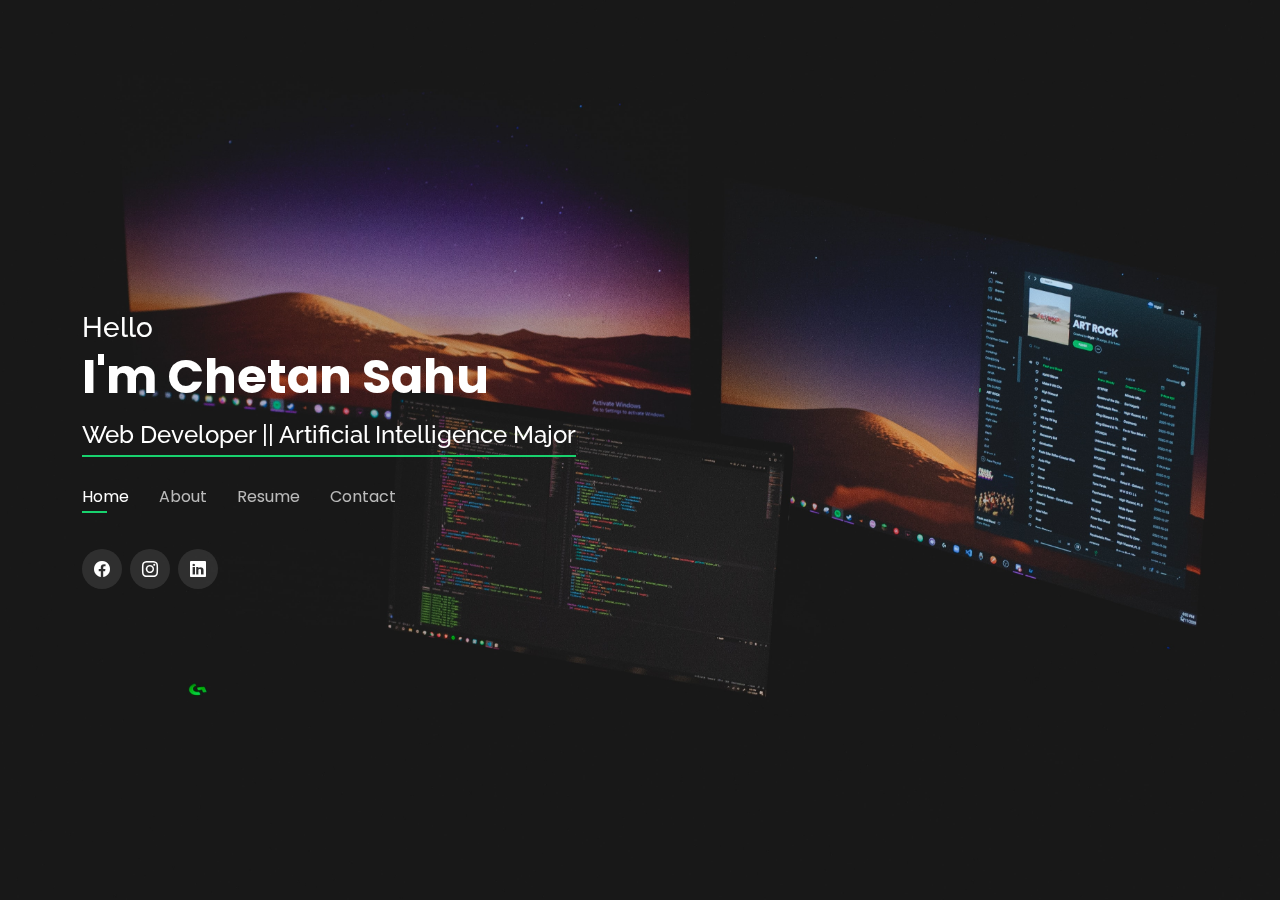
<file: index.html>
<!DOCTYPE html>
<html lang="en">

<head>
  <meta charset="utf-8">
  <meta content="width=device-width, initial-scale=1.0" name="viewport">

  <title>Portfolio...</title>
  <meta content="" name="description">
  <meta content="" name="keywords">

  <!-- Favicons -->
  <link rel="apple-touch-icon" sizes="180x180" href="assets/img/apple-touch-icon.png">
<link rel="icon" type="image/png" sizes="32x32" href="/assets/img/favicon-32x32.png">
<link rel="icon" type="image/png" sizes="16x16" href="/assets/img/favicon-16x16.png">

  

  <!-- Google Fonts -->
  <link href="https://fonts.googleapis.com/css?family=Open+Sans:300,300i,400,400i,600,600i,700,700i|Raleway:300,300i,400,400i,500,500i,600,600i,700,700i|Poppins:300,300i,400,400i,500,500i,600,600i,700,700i" rel="stylesheet">

  <!-- Vendor CSS Files -->
  <link href="assets/vendor/bootstrap/css/bootstrap.min.css" rel="stylesheet">
  <link href="assets/vendor/bootstrap-icons/bootstrap-icons.css" rel="stylesheet">
  <link href="assets/vendor/boxicons/css/boxicons.min.css" rel="stylesheet">
  <link href="assets/vendor/glightbox/css/glightbox.min.css" rel="stylesheet">
  <link href="assets/vendor/remixicon/remixicon.css" rel="stylesheet">
  <link href="assets/vendor/swiper/swiper-bundle.min.css" rel="stylesheet">

  <!-- Template Main CSS File -->
  <link href="assets/css/style.css" rel="stylesheet">

</head>

<body>

  <!-- ======= Header ======= -->
  <header id="header">
    <div class="container">
      <h3>Hello</h3>
      <h1><a href="index.html">I'm Chetan Sahu</a></h1>
      <!-- Uncomment below if you prefer to use an image logo -->
      <!-- <a href="index.html" class="mr-auto"><img src="assets/img/logo.png" alt="" class="img-fluid"></a> -->
      <h2><span>Web Developer  ||  Artificial Intelligence Major</span> </h2>

      <nav id="navbar" class="navbar">
        <ul>
          <li><a class="nav-link active" href="#header">Home</a></li>
          <li><a class="nav-link" href="#about">About</a></li>
          <li><a class="nav-link" href="#resume">Resume</a></li>
          <li><a class="nav-link" href="#contact">Contact</a></li>
        </ul>
        <i class="bi bi-list mobile-nav-toggle"></i>
      </nav><!-- .navbar -->

      <div class="social-links">
        <a href="https://www.facebook.com/profile.php?id=100054718556594" target="_blank" class="facebook"><i class="bi bi-facebook"></i></a>
        <a href="https://www.instagram.com/chetan_sahu1111" target="_blank" class="instagram"><i class="bi bi-instagram"></i></a>
        <a href="https://www.linkedin.com/in/chetan-sahu-5b1b5b205/" target="_blank" class="linkedin"><i class="bi bi-linkedin"></i></a>
      </div>

    </div>
  </header><!-- End Header -->

  <!-- ======= About Section ======= -->
  <section id="about" class="about">

    <!-- ======= About Me ======= -->
    <div class="about-me container">

      <div class="section-title">
        <h2>About</h2>
        <p>Know more about me....</p>
      </div>

      <div class="row">
        <div class="col-lg-4" data-aos="fade-right">
          <img src="assets/img/IMG_20220914_140652_020.webp" class="img-fluid" alt="">
        </div>
        <div class="col-lg-8 pt-4 pt-lg-0 content" data-aos="fade-left">
          <h3>Web Developer &amp; Artificial Intelligence Major</h3>
          <p class="fst-italic">
            Roll up your sleeves and become a master developer.
          </p>
          <p></p>
          <div class="row">
            <div class="col-lg-6">
              <ul>
                <li><i class="bi bi-chevron-right"></i> <strong>Birthday:</strong> <span>17 February 2002</span></li>
                <li><i class="bi bi-chevron-right"></i> <strong>Website:</strong> <span></span></li>
                <li><i class="bi bi-chevron-right"></i> <strong>Phone:</strong> <span>+91 7219441794</span></li>
                <li><i class="bi bi-chevron-right"></i> <strong>City:</strong> <span>Nagpur, Maharashtra, India</span></li>
              </ul>
            </div>
            <div class="col-lg-6">
              <ul>
                <li><i class="bi bi-chevron-right"></i> <strong>Age:</strong> <span>21</span></li>
                <li><i class="bi bi-chevron-right"></i> <strong>Degree:</strong> <span>Pursuing Btech</span></li>
                <li><i class="bi bi-chevron-right"></i> <strong>PhEmailone:</strong> <span>chetansahu7219441794@gmail.com</span></li>
                <li><i class="bi bi-chevron-right"></i> <strong>Freelance:</strong> <span>Available</span></li>
              </ul>
            </div>
         
      </div>

    </div><!-- End About Me -->

    

    <!-- ======= Skills  ======= -->
    <div class="skills container">

      <div class="section-title">
        <h2>Skills</h2>
      </div>

      <div class="row skills-content">

        <div class="col-lg-6">

          <div class="progress">
            <span class="skill">HTML <i class="val">100%</i></span>
            <div class="progress-bar-wrap">
              <div class="progress-bar" role="progressbar" aria-valuenow="100" aria-valuemin="0" aria-valuemax="100"></div>
            </div>
          </div>

          <div class="progress">
            <span class="skill">CSS <i class="val">90%</i></span>
            <div class="progress-bar-wrap">
              <div class="progress-bar" role="progressbar" aria-valuenow="90" aria-valuemin="0" aria-valuemax="100"></div>
            </div>
          </div>

          <div class="progress">
            <span class="skill">JavaScript <i class="val">75%</i></span>
            <div class="progress-bar-wrap">
              <div class="progress-bar" role="progressbar" aria-valuenow="75" aria-valuemin="0" aria-valuemax="100"></div>
            </div>
          </div>
          <div class="progress">
            <span class="skill">Bootstrap<i class="val">80%</i></span>
            <div class="progress-bar-wrap">
              <div class="progress-bar" role="progressbar" aria-valuenow="80" aria-valuemin="0" aria-valuemax="100"></div>
            </div>
          </div>
          <div class="progress">
            <span class="skill">SQl<i class="val">80%</i></span>
            <div class="progress-bar-wrap">
              <div class="progress-bar" role="progressbar" aria-valuenow="80" aria-valuemin="0" aria-valuemax="100"></div>
            </div>
          </div>

        </div>

        <div class="col-lg-6">

          <div class="progress">
            <span class="skill">PHP <i class="val">80%</i></span>
            <div class="progress-bar-wrap">
              <div class="progress-bar" role="progressbar" aria-valuenow="80" aria-valuemin="0" aria-valuemax="100"></div>
            </div>
          </div>

          <div class="progress">
            <span class="skill">WordPress <i class="val">90%</i></span>
            <div class="progress-bar-wrap">
              <div class="progress-bar" role="progressbar" aria-valuenow="90" aria-valuemin="0" aria-valuemax="100"></div>
            </div>
          </div>

          <div class="progress">
            <span class="skill">Python(Flask and DJango) <i class="val">80%</i></span>
            <div class="progress-bar-wrap">
              <div class="progress-bar" role="progressbar" aria-valuenow="80" aria-valuemin="0" aria-valuemax="100"></div>
            </div>
          </div>

          <div class="progress">
            <span class="skill">ReactJS <i class="val">55%</i></span>
            <div class="progress-bar-wrap">
              <div class="progress-bar" role="progressbar" aria-valuenow="55" aria-valuemin="0" aria-valuemax="100"></div>
            </div>
          </div>

          <div class="progress">
            <span class="skill">MongoDB <i class="val">75%</i></span>
            <div class="progress-bar-wrap">
              <div class="progress-bar" role="progressbar" aria-valuenow="75" aria-valuemin="0" aria-valuemax="100"></div>
            </div>
          </div>

        </div>

      </div>

    </div><!-- End Skills -->

    

  </section><!-- End About Section -->

  <!-- ======= Resume Section ======= -->
  <section id="resume" class="resume">
    <div class="container">

      <div class="section-title">
        <h2>Resume</h2>
        <p>Check My Resume</p>
      </div>

      <div class="row">
        <div class="col-lg-6">
          <h3 class="resume-title">Sumary</h3>
          <div class="resume-item pb-0">
            <h4>Chetan Sahu</h4>
            <p><em>Seeking a challenging position in a reputed organization where I can learn new skills, expand my knowledge, and leverage my learnings. To get an opportunity where I can make the best of my potential and contribute to the organization's growth</em></p>
            <p>
            <ul>
              <li>Nagpur, Maharashtra, India.</li>
              <li>+91 7219441794</li>
              <li>chetansahu7219441794@gmail.com</li>
            </ul>
            </p>
          </div>

          <h3 class="resume-title">Education</h3>
          <div class="resume-item">
            <h4>SSC</h4>
            <h5>2017 - 2018</h5>
            <p><em>G K Convent and High School, Nagpur</em></p>
            <p>85%
            </p>
          </div>
          <div class="resume-item">
            <h4>HSC</h4>
            <h5>2019 - 2020</h5>
            <p><em>V.M.V. J.M.T. J.J.P. Science College, Nagpur</em></p>
            <p>74%</p>
          </div>
          <div class="resume-item">
            <h4>Bachelor of Technology(Artificial Intelligence)</h4>
            <h5>2020 - 2024</h5>
            <p><em>J D College of Engineering and Management, Nagpur</em></p>
            <p>Pursuing</p>
          </div>
        </div>
        <div class="col-lg-6">
          <h3 class="resume-title">Professional Experience</h3>
          <div class="resume-item">
            <h4>Intern Web Developer at COJAG</h4>
            <h5>2022 - Present</h5>
            <p><em>Nagpur, Maharashtra, India </em></p>
            <p>
            <ul>
              <li>Lead in the design, development, and implementation of the web pages, layout, and production communication materials</li>
              <li>Delegate tasks to the 7 members of the development team and provide counsel on all aspects of the project. </li>
              <li>Supervise the assessment of all graphic materials in order to ensure quality and accuracy of the design</li>
              
            </ul>
            </p>
          </div>
          <div class="resume-item">
            <h4>Data Analytics and Visualization Virtual Experience at Accenture </h4>
            <h5>September 2022</h5>
            <p>
            <ul>
              <li>Project Understanding</li>
              <li>Data Cleaning and Modelling</li>
              <li>Data Visualization and Storytelling</li>
              
            </ul>
            </p>
          </div>
        </div>
      </div>

    </div>
  </section>
  <!-- End Resume Section -->


  <!-- ======= Contact Section ======= -->
  <section id="contact" class="contact">
    <div class="container">

      <div class="section-title">
        <h2>Contact</h2>
        <p>Contact Me</p>
      </div>

      <div class="row mt-2">

        <div class="col-md-6 d-flex align-items-stretch">
          <div class="info-box">
            <i class="bx bx-map"></i>
            <h3>My Address</h3>
            <p>Plot No. 153, Vijay Nagar, Nagpur, Maharashtra, India.</p>
          </div>
        </div>

        <div class="col-md-6 mt-4 mt-md-0 d-flex align-items-stretch">
          <div class="info-box">
            <i class="bx bx-share-alt"></i>
            <h3>Social Profiles</h3>
            <div class="social-links">
              <a href="https://twitter.com/chetan_sahu1111" class="twitter"><i class="bi bi-twitter"></i></a>
              <a href="https://www.facebook.com/profile.php?id=100054718556594" class="facebook"><i class="bi bi-facebook"></i></a>
              <a href="https://www.instagram.com/chetan_sahu1111" class="instagram"><i class="bi bi-instagram"></i></a>
              <a href="https://www.linkedin.com/in/chetan-sahu-5b1b5b205/" class="linkedin"><i class="bi bi-linkedin"></i></a>
            </div>
          </div>
        </div>

        <div class="col-md-6 mt-4 d-flex align-items-stretch">
          <div class="info-box">
            <i class="bx bx-envelope"></i>
            <h3>Email Me</h3>
            <p>chetansahu7219441794@gmail.com</p>
          </div>
        </div>
        <div class="col-md-6 mt-4 d-flex align-items-stretch">
          <div class="info-box">
            <i class="bx bx-phone-call"></i>
            <h3>Call Me</h3>
            <p>+91 7219441794</p>
          </div>
        </div>
      </div>

      

    </div>
  </section><!-- End Contact Section -->

 

  <!-- Vendor JS Files -->
  <script src=" https://smtpjs.com/v3/smtp.js"></script>
  <script src="assets/vendor/purecounter/purecounter_vanilla.js"></script>
  <script src="assets/vendor/bootstrap/js/bootstrap.bundle.min.js"> </script>
  <script src="assets/vendor/glightbox/js/glightbox.min.js"></script>
  <script src="assets/vendor/isotope-layout/isotope.pkgd.min.js"></script>
  <script src="assets/vendor/swiper/swiper-bundle.min.js"></script>
  <script src="assets/vendor/waypoints/noframework.waypoints.js"></script>
  <script src="assets/vendor/php-email-form/validate.js"></script>

  <!-- Template Main JS File -->
  <script src="assets/js/main.js"></script>

</body>

</html>
<!-- action="forms/contact.php" method="post" -->
</file>
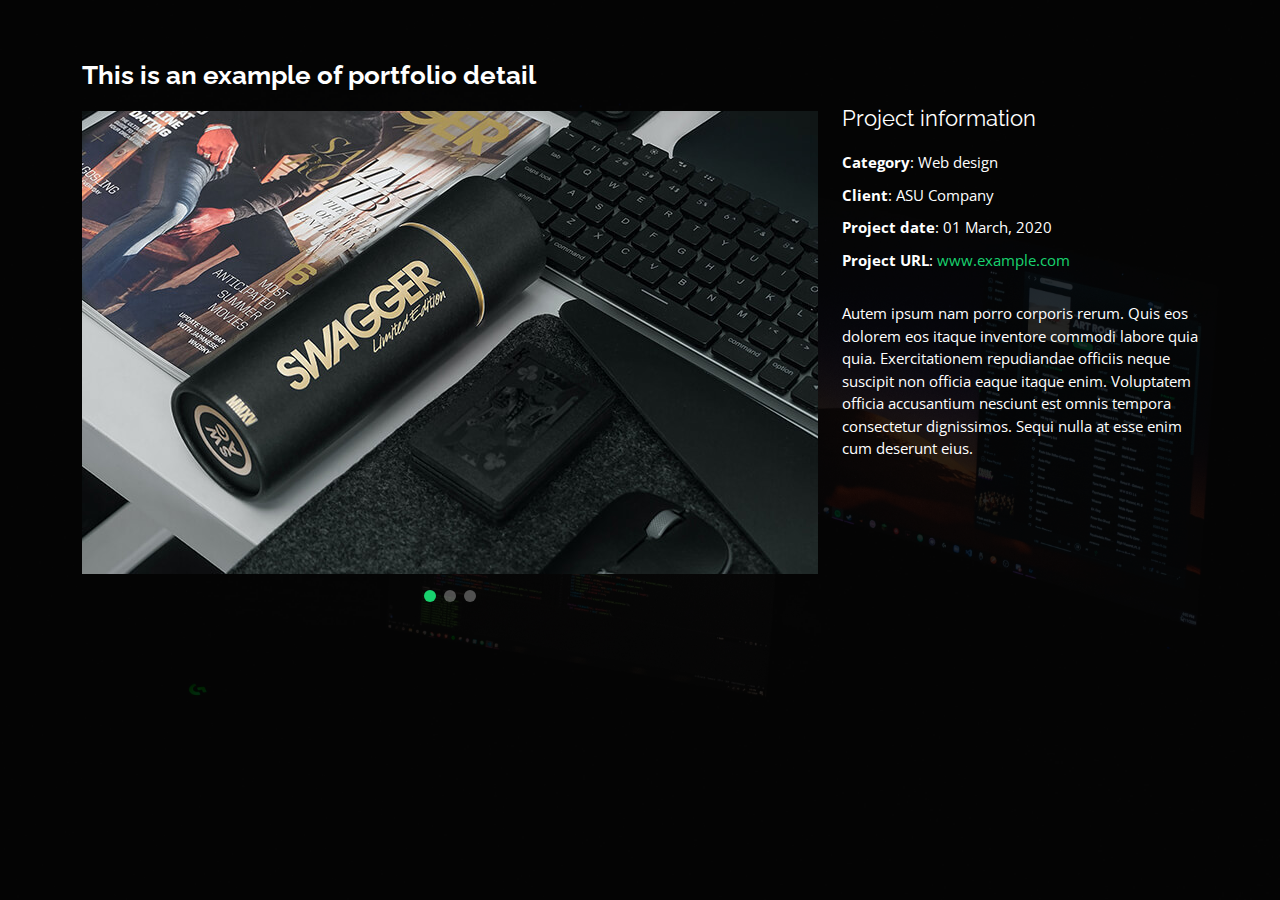
<file: portfolio-details.html>
<!DOCTYPE html>
<html lang="en">

<head>
  <meta charset="utf-8">
  <meta content="width=device-width, initial-scale=1.0" name="viewport">

  <title>Portfolio...</title>
  <meta content="" name="description">
  <meta content="" name="keywords">

  <!-- Favicons -->
  <link href="assets/img/favicon.png" rel="icon">
  <link href="assets/img/apple-touch-icon.png" rel="apple-touch-icon">

  <!-- Google Fonts -->
  <link href="https://fonts.googleapis.com/css?family=Open+Sans:300,300i,400,400i,600,600i,700,700i|Raleway:300,300i,400,400i,500,500i,600,600i,700,700i|Poppins:300,300i,400,400i,500,500i,600,600i,700,700i" rel="stylesheet">

  <!-- Vendor CSS Files -->
  <link href="assets/vendor/bootstrap/css/bootstrap.min.css" rel="stylesheet">
  <link href="assets/vendor/bootstrap-icons/bootstrap-icons.css" rel="stylesheet">
  <link href="assets/vendor/boxicons/css/boxicons.min.css" rel="stylesheet">
  <link href="assets/vendor/glightbox/css/glightbox.min.css" rel="stylesheet">
  <link href="assets/vendor/remixicon/remixicon.css" rel="stylesheet">
  <link href="assets/vendor/swiper/swiper-bundle.min.css" rel="stylesheet">

  <!-- Template Main CSS File -->
  <link href="assets/css/style.css" rel="stylesheet">

  <!-- =======================================================
  * Template Name: Personal - v4.8.0
  * Template URL: https://bootstrapmade.com/personal-free-resume-bootstrap-template/
  * Author: BootstrapMade.com
  * License: https://bootstrapmade.com/license/
  ======================================================== -->
</head>

<body>

  <main id="main">

    <!-- ======= Portfolio Details ======= -->
    <div id="portfolio-details" class="portfolio-details">
      <div class="container">

        <div class="row">

          <div class="col-lg-8">
            <h2 class="portfolio-title">This is an example of portfolio detail</h2>

            <div class="portfolio-details-slider swiper">
              <div class="swiper-wrapper align-items-center">

                <div class="swiper-slide">
                  <img src="assets/img/portfolio/portfolio-details-1.jpg" alt="">
                </div>

                <div class="swiper-slide">
                  <img src="assets/img/portfolio/portfolio-details-2.jpg" alt="">
                </div>

                <div class="swiper-slide">
                  <img src="assets/img/portfolio/portfolio-details-3.jpg" alt="">
                </div>

              </div>
              <div class="swiper-pagination"></div>
            </div>

          </div>

          <div class="col-lg-4 portfolio-info">
            <h3>Project information</h3>
            <ul>
              <li><strong>Category</strong>: Web design</li>
              <li><strong>Client</strong>: ASU Company</li>
              <li><strong>Project date</strong>: 01 March, 2020</li>
              <li><strong>Project URL</strong>: <a href="#">www.example.com</a></li>
            </ul>

            <p>
              Autem ipsum nam porro corporis rerum. Quis eos dolorem eos itaque inventore commodi labore quia quia. Exercitationem repudiandae officiis neque suscipit non officia eaque itaque enim. Voluptatem officia accusantium nesciunt est omnis tempora consectetur dignissimos. Sequi nulla at esse enim cum deserunt eius.
            </p>
          </div>

        </div>

      </div>
    </div><!-- End Portfolio Details -->

  </main><!-- End #main -->

  <div class="credits">
    <!-- All the links in the footer should remain intact. -->
    <!-- You can delete the links only if you purchased the pro version. -->
    <!-- Licensing information: https://bootstrapmade.com/license/ -->
    <!-- Purchase the pro version with working PHP/AJAX contact form: https://bootstrapmade.com/personal-free-resume-bootstrap-template/ -->
   
  </div>

  <!-- Vendor JS Files -->
  <script src="assets/vendor/purecounter/purecounter_vanilla.js"></script>
  <script src="assets/vendor/bootstrap/js/bootstrap.bundle.min.js"></script>
  <script src="assets/vendor/glightbox/js/glightbox.min.js"></script>
  <script src="assets/vendor/isotope-layout/isotope.pkgd.min.js"></script>
  <script src="assets/vendor/swiper/swiper-bundle.min.js"></script>
  <script src="assets/vendor/waypoints/noframework.waypoints.js"></script>
  <script src="assets/vendor/php-email-form/validate.js"></script>

  <!-- Template Main JS File -->
  <script src="assets/js/main.js"></script>

</body>

</html>
</file>
<file: assets/css/style.css>
/**
* Template Name: Personal - v4.8.0
* Template URL: https://bootstrapmade.com/personal-free-resume-bootstrap-template/
* Author: BootstrapMade.com
* License: https://bootstrapmade.com/license/
*/

/*--------------------------------------------------------------
# General
--------------------------------------------------------------*/
body {
  font-family: "Open Sans", sans-serif;
  background-color: #040404;
  color: #fff;
  position: relative;
  background: transparent;
}

body::before {
  content: "";
  position: fixed;
  background: #040404 url("../img/bg.jpg") top right no-repeat;
  background-size: cover;
  left: 0;
  right: 0;
  top: 0;
  height: 100vh;
  z-index: -1;
}

@media (min-width: 1024px) {
  body::before {
    background-attachment: fixed;
  }
}

a {
  color: #18d26e;
  text-decoration: none;
}

a:hover {
  color: #35e888;
  text-decoration: none;
}

h1,
h2,
h3,
h4,
h5,
h6 {
  font-family: "Raleway", sans-serif;
}

/*--------------------------------------------------------------
# Header
--------------------------------------------------------------*/
#header {
  transition: ease-in-out 0.3s;
  position: relative;
  height: 100vh;
  display: flex;
  align-items: center;
  z-index: 997;
  overflow-y: auto;
}

#header * {
  transition: ease-in-out 0.3s;
}

#header h1 {
  font-size: 48px;
  margin: 0;
  padding: 0;
  line-height: 1;
  font-weight: 700;
  font-family: "Poppins", sans-serif;
}

#header h1 a,
#header h1 a:hover {
  color: #fff;
  line-height: 1;
  display: inline-block;
}

#header h2 {
  font-size: 24px;
  margin-top: 20px;
  color: rgba(255, 255, 255, 0.8);
}

#header h2 span {
  color: #fff;
  border-bottom: 2px solid #18d26e;
  padding-bottom: 6px;
}

#header img {
  padding: 0;
  margin: 0;
}

#header .social-links {
  margin-top: 40px;
  display: flex;
}

#header .social-links a {
  font-size: 16px;
  display: flex;
  justify-content: center;
  align-items: center;
  background: rgba(255, 255, 255, 0.1);
  color: #fff;
  line-height: 1;
  margin-right: 8px;
  border-radius: 50%;
  width: 40px;
  height: 40px;
}

#header .social-links a:hover {
  background: #18d26e;
}

@media (max-width: 992px) {
  #header h1 {
    font-size: 36px;
  }

  #header h2 {
    font-size: 20px;
    line-height: 30px;
  }

  #header .social-links {
    margin-top: 15px;
  }

  #header .container {
    display: flex;
    flex-direction: column;
    align-items: center;
  }
}

/* Header Top */
#header.header-top {
  height: 80px;
  position: fixed;
  left: 0;
  top: 0;
  right: 0;
  background: rgba(0, 0, 0, 0.9);
}

#header.header-top .social-links,
#header.header-top h2 {
  display: none;
}

#header.header-top h1 {
  margin-right: auto;
  font-size: 36px;
}

#header.header-top .container {
  display: flex;
  align-items: center;
}

#header.header-top .navbar {
  margin: 0;
}

@media (max-width: 768px) {
  #header.header-top {
    height: 60px;
  }

  #header.header-top h1 {
    font-size: 26px;
  }
}

/*--------------------------------------------------------------
# Navigation Menu
--------------------------------------------------------------*/
/**
* Desktop Navigation 
*/
.navbar {
  padding: 0;
  margin-top: 35px;
}

.navbar ul {
  margin: 0;
  padding: 0;
  display: flex;
  list-style: none;
  align-items: center;
}

.navbar li {
  position: relative;
}

.navbar li+li {
  margin-left: 30px;
}

.navbar a,
.navbar a:focus {
  display: flex;
  align-items: center;
  justify-content: space-between;
  padding: 0;
  font-family: "Poppins", sans-serif;
  font-size: 16px;
  font-weight: 400;
  color: rgba(255, 255, 255, 0.7);
  white-space: nowrap;
  transition: 0.3s;
}

.navbar a i,
.navbar a:focus i {
  font-size: 12px;
  line-height: 0;
  margin-left: 5px;
}

.navbar a:before {
  content: "";
  position: absolute;
  width: 0;
  height: 2px;
  bottom: -4px;
  left: 0;
  background-color: #18d26e;
  visibility: hidden;
  width: 0px;
  transition: all 0.3s ease-in-out 0s;
}

.navbar a:hover:before,
.navbar li:hover>a:before,
.navbar .active:before {
  visibility: visible;
  width: 25px;
}

.navbar a:hover,
.navbar .active,
.navbar .active:focus,
.navbar li:hover>a {
  color: #fff;
}

/**
* Mobile Navigation 
*/
.mobile-nav-toggle {
  color: #fff;
  font-size: 28px;
  cursor: pointer;
  display: none;
  line-height: 0;
  transition: 0.5s;
  position: fixed;
  right: 15px;
  top: 15px;
}

@media (max-width: 991px) {
  .mobile-nav-toggle {
    display: block;
  }

  .navbar ul {
    display: none;
  }
}

.navbar-mobile {
  position: fixed;
  overflow: hidden;
  top: 0;
  right: 0;
  left: 0;
  bottom: 0;
  background: rgba(0, 0, 0, 0.9);
  transition: 0.3s;
  z-index: 999;
  margin-top: 0;
}

.navbar-mobile .mobile-nav-toggle {
  position: absolute;
  top: 15px;
  right: 15px;
}

.navbar-mobile ul {
  display: block;
  position: absolute;
  top: 55px;
  right: 15px;
  bottom: 45px;
  left: 15px;
  padding: 10px 0;
  overflow-y: auto;
  transition: 0.3s;
  border: 2px solid rgba(255, 255, 255, 0.2);
}

.navbar-mobile li {
  padding: 12px 20px;
}

.navbar-mobile li+li {
  margin: 0;
}

.navbar-mobile a,
.navbar-mobile a:focus {
  font-size: 16px;
  position: relative;
}

/*--------------------------------------------------------------
# Sections General
--------------------------------------------------------------*/
section {
  overflow: hidden;
  position: absolute;
  width: 100%;
  top: 140px;
  bottom: 100%;
  opacity: 0;
  transition: ease-in-out 0.4s;
  z-index: 2;
}

section.section-show {
  top: 100px;
  bottom: auto;
  opacity: 1;
  padding-bottom: 45px;
}

section .container {
  background: rgba(0, 0, 0, 0.9);
  padding: 30px;
}

@media (max-width: 768px) {
  section {
    top: 120px;
  }

  section.section-show {
    top: 80px;
  }
}

.section-title h2 {
  font-size: 14px;
  font-weight: 500;
  padding: 0;
  line-height: 1px;
  margin: 0 0 20px 0;
  letter-spacing: 2px;
  text-transform: uppercase;
  color: #aaaaaa;
  font-family: "Poppins", sans-serif;
}

.section-title h2::after {
  content: "";
  width: 120px;
  height: 1px;
  display: inline-block;
  background: #4ceb95;
  margin: 4px 10px;
}

.section-title p {
  margin: 0;
  margin: -15px 0 15px 0;
  font-size: 36px;
  font-weight: 700;
  text-transform: uppercase;
  font-family: "Poppins", sans-serif;
  color: #fff;
}

/*--------------------------------------------------------------
# About
--------------------------------------------------------------*/
.about-me .content h3 {
  font-weight: 700;
  font-size: 26px;
  color: #18d26e;
}

.about-me .content ul {
  list-style: none;
  padding: 0;
}

.about-me .content ul li {
  margin-bottom: 20px;
  display: flex;
  align-items: center;
}

.about-me .content ul strong {
  margin-right: 10px;
}

.about-me .content ul i {
  font-size: 16px;
  margin-right: 5px;
  color: #18d26e;
  line-height: 0;
}

.about-me .content p:last-child {
  margin-bottom: 0;
}

/*--------------------------------------------------------------
# Counts
--------------------------------------------------------------*/
.counts {
  padding: 70px 0 60px;
}

.counts .count-box {
  padding: 30px 30px 25px 30px;
  width: 100%;
  position: relative;
  text-align: center;
  background: rgba(255, 255, 255, 0.08);
}

.counts .count-box i {
  position: absolute;
  top: -25px;
  left: 50%;
  transform: translateX(-50%);
  font-size: 24px;
  background: rgba(255, 255, 255, 0.1);
  padding: 12px;
  color: #18d26e;
  border-radius: 50px;
  line-height: 0;
}

.counts .count-box span {
  font-size: 36px;
  display: block;
  font-weight: 600;
  color: #fff;
}

.counts .count-box p {
  padding: 0;
  margin: 0;
  font-family: "Raleway", sans-serif;
  font-size: 14px;
}

/*--------------------------------------------------------------
# Skills
--------------------------------------------------------------*/
.skills .progress {
  height: 60px;
  display: block;
  background: none;
  border-radius: 0;
}

.skills .progress .skill {
  padding: 10px 0;
  margin: 0;
  text-transform: uppercase;
  display: block;
  font-weight: 600;
  font-family: "Poppins", sans-serif;
  color: #fff;
}

.skills .progress .skill .val {
  float: right;
  font-style: normal;
}

.skills .progress-bar-wrap {
  background: rgba(255, 255, 255, 0.2);
}

.skills .progress-bar {
  width: 1px;
  height: 10px;
  transition: 0.9s;
  background-color: #18d26e;
}

/*--------------------------------------------------------------
# Interests
--------------------------------------------------------------*/
.interests .icon-box {
  display: flex;
  align-items: center;
  padding: 20px;
  background: rgba(255, 255, 255, 0.08);
  transition: ease-in-out 0.3s;
}

.interests .icon-box i {
  font-size: 32px;
  padding-right: 10px;
  line-height: 1;
}

.interests .icon-box h3 {
  font-weight: 700;
  margin: 0;
  padding: 0;
  line-height: 1;
  font-size: 16px;
  color: #fff;
}

.interests .icon-box:hover {
  background: rgba(255, 255, 255, 0.12);
}

/*--------------------------------------------------------------
# Testimonials
--------------------------------------------------------------*/
.testimonials .testimonials-carousel,
.testimonials .testimonials-slider {
  overflow: hidden;
}

.testimonials .testimonial-item {
  box-sizing: content-box;
  min-height: 320px;
}

.testimonials .testimonial-item .testimonial-img {
  width: 90px;
  border-radius: 50%;
  margin: -40px 0 0 40px;
  position: relative;
  z-index: 2;
  border: 6px solid rgba(255, 255, 255, 0.12);
}

.testimonials .testimonial-item h3 {
  font-size: 18px;
  font-weight: bold;
  margin: 10px 0 5px 45px;
  color: #fff;
}

.testimonials .testimonial-item h4 {
  font-size: 14px;
  color: #999;
  margin: 0 0 0 45px;
}

.testimonials .testimonial-item .quote-icon-left,
.testimonials .testimonial-item .quote-icon-right {
  color: rgba(255, 255, 255, 0.25);
  font-size: 26px;
}

.testimonials .testimonial-item .quote-icon-left {
  display: inline-block;
  left: -5px;
  position: relative;
}

.testimonials .testimonial-item .quote-icon-right {
  display: inline-block;
  right: -5px;
  position: relative;
  top: 10px;
}

.testimonials .testimonial-item p {
  font-style: italic;
  margin: 0 15px 0 15px;
  padding: 20px 20px 60px 20px;
  background: rgba(255, 255, 255, 0.1);
  position: relative;
  border-radius: 6px;
  position: relative;
  z-index: 1;
}

.testimonials .swiper-pagination {
  margin-top: 20px;
  position: relative;
}

.testimonials .swiper-pagination .swiper-pagination-bullet {
  width: 12px;
  height: 12px;
  opacity: 1;
  background-color: rgba(255, 255, 255, 0.3);
}

.testimonials .swiper-pagination .swiper-pagination-bullet-active {
  background-color: #18d26e;
}

/*--------------------------------------------------------------
# Resume
--------------------------------------------------------------*/
.resume .resume-title {
  font-size: 26px;
  font-weight: 700;
  margin-top: 20px;
  margin-bottom: 20px;
  color: #fff;
}

.resume .resume-item {
  padding: 0 0 20px 20px;
  margin-top: -2px;
  border-left: 2px solid rgba(255, 255, 255, 0.2);
  position: relative;
}

.resume .resume-item h4 {
  line-height: 18px;
  font-size: 18px;
  font-weight: 600;
  text-transform: uppercase;
  font-family: "Poppins", sans-serif;
  color: #18d26e;
  margin-bottom: 10px;
}

.resume .resume-item h5 {
  font-size: 16px;
  background: rgba(255, 255, 255, 0.15);
  padding: 5px 15px;
  display: inline-block;
  font-weight: 600;
  margin-bottom: 10px;
}

.resume .resume-item ul {
  padding-left: 20px;
}

.resume .resume-item ul li {
  padding-bottom: 10px;
}

.resume .resume-item:last-child {
  padding-bottom: 0;
}

.resume .resume-item::before {
  content: "";
  position: absolute;
  width: 16px;
  height: 16px;
  border-radius: 50px;
  left: -9px;
  top: 0;
  background: #18d26e;
  border: 2px solid #18d26e;
}

/*--------------------------------------------------------------
# Services
--------------------------------------------------------------*/
.services .icon-box {
  text-align: center;
  background: rgba(204, 204, 204, 0.1);
  padding: 80px 20px;
  transition: all ease-in-out 0.3s;
}

.services .icon-box .icon {
  margin: 0 auto;
  width: 64px;
  height: 64px;
  background: #18d26e;
  border-radius: 5px;
  transition: all 0.3s ease-out 0s;
  display: flex;
  align-items: center;
  justify-content: center;
  margin-bottom: 20px;
  transform-style: preserve-3d;
}

.services .icon-box .icon i {
  color: #fff;
  font-size: 28px;
}

.services .icon-box .icon::before {
  position: absolute;
  content: "";
  left: -8px;
  top: -8px;
  height: 100%;
  width: 100%;
  background: rgba(255, 255, 255, 0.15);
  border-radius: 5px;
  transition: all 0.3s ease-out 0s;
  transform: translateZ(-1px);
}

.services .icon-box h4 {
  font-weight: 700;
  margin-bottom: 15px;
  font-size: 24px;
}

.services .icon-box h4 a {
  color: #fff;
}

.services .icon-box p {
  line-height: 24px;
  font-size: 14px;
  margin-bottom: 0;
}

.services .icon-box:hover {
  background: #18d26e;
  border-color: #18d26e;
}

.services .icon-box:hover .icon {
  background: #fff;
}

.services .icon-box:hover .icon i {
  color: #18d26e;
}

.services .icon-box:hover .icon::before {
  background: #35e888;
}

.services .icon-box:hover h4 a,
.services .icon-box:hover p {
  color: #fff;
}

/*--------------------------------------------------------------
# Portfolio
--------------------------------------------------------------*/
.portfolio .portfolio-item {
  margin-bottom: 30px;
}

.portfolio #portfolio-flters {
  padding: 0;
  margin: 0 auto 15px auto;
  list-style: none;
  text-align: center;
  border-radius: 50px;
  padding: 2px 15px;
}

.portfolio #portfolio-flters li {
  cursor: pointer;
  display: inline-block;
  padding: 8px 16px 10px 16px;
  font-size: 14px;
  font-weight: 600;
  line-height: 1;
  text-transform: uppercase;
  color: #fff;
  background: rgba(255, 255, 255, 0.1);
  margin: 0 3px 10px 3px;
  transition: all 0.3s ease-in-out;
  border-radius: 4px;
}

.portfolio #portfolio-flters li:hover,
.portfolio #portfolio-flters li.filter-active {
  background: #18d26e;
}

.portfolio #portfolio-flters li:last-child {
  margin-right: 0;
}

.portfolio .portfolio-wrap {
  transition: 0.3s;
  position: relative;
  overflow: hidden;
  z-index: 1;
  background: rgba(0, 0, 0, 0.6);
}

.portfolio .portfolio-wrap::before {
  content: "";
  background: rgba(0, 0, 0, 0.6);
  position: absolute;
  left: 30px;
  right: 30px;
  top: 30px;
  bottom: 30px;
  transition: all ease-in-out 0.3s;
  z-index: 2;
  opacity: 0;
}

.portfolio .portfolio-wrap .portfolio-info {
  opacity: 0;
  position: absolute;
  top: 0;
  left: 0;
  right: 0;
  bottom: 0;
  text-align: center;
  z-index: 3;
  transition: all ease-in-out 0.3s;
  display: flex;
  flex-direction: column;
  justify-content: center;
  align-items: center;
}

.portfolio .portfolio-wrap .portfolio-info::before {
  display: block;
  content: "";
  width: 48px;
  height: 48px;
  position: absolute;
  top: 35px;
  left: 35px;
  border-top: 3px solid #fff;
  border-left: 3px solid #fff;
  transition: all 0.5s ease 0s;
  z-index: 9994;
}

.portfolio .portfolio-wrap .portfolio-info::after {
  display: block;
  content: "";
  width: 48px;
  height: 48px;
  position: absolute;
  bottom: 35px;
  right: 35px;
  border-bottom: 3px solid #fff;
  border-right: 3px solid #fff;
  transition: all 0.5s ease 0s;
  z-index: 9994;
}

.portfolio .portfolio-wrap .portfolio-info h4 {
  font-size: 20px;
  color: #fff;
  font-weight: 600;
}

.portfolio .portfolio-wrap .portfolio-info p {
  color: #ffffff;
  font-size: 14px;
  text-transform: uppercase;
  padding: 0;
  margin: 0;
}

.portfolio .portfolio-wrap .portfolio-links {
  text-align: center;
  z-index: 4;
}

.portfolio .portfolio-wrap .portfolio-links a {
  color: #fff;
  margin: 0 2px;
  font-size: 28px;
  display: inline-block;
  transition: 0.3s;
}

.portfolio .portfolio-wrap .portfolio-links a:hover {
  color: #63eda3;
}

.portfolio .portfolio-wrap:hover::before {
  top: 0;
  left: 0;
  right: 0;
  bottom: 0;
  opacity: 1;
}

.portfolio .portfolio-wrap:hover .portfolio-info {
  opacity: 1;
}

.portfolio .portfolio-wrap:hover .portfolio-info::before {
  top: 15px;
  left: 15px;
}

.portfolio .portfolio-wrap:hover .portfolio-info::after {
  bottom: 15px;
  right: 15px;
}

/*--------------------------------------------------------------
# Portfolio Details
--------------------------------------------------------------*/
.portfolio-details {
  padding-top: 40px;
  background: rgba(0, 0, 0, 0.8);
  position: fixed;
  left: 0;
  right: 0;
  top: 0;
  bottom: 0;
  overflow-y: auto;
}

.portfolio-details .container {
  padding-top: 20px;
  padding-bottom: 40px;
}

.portfolio-details .portfolio-title {
  font-size: 26px;
  font-weight: 700;
  margin-bottom: 20px;
}

.portfolio-details .portfolio-info {
  padding-top: 45px;
}

.portfolio-details .portfolio-info h3 {
  font-size: 22px;
  font-weight: 400;
  margin-bottom: 20px;
}

.portfolio-details .portfolio-info ul {
  list-style: none;
  padding: 0;
  font-size: 15px;
}

.portfolio-details .portfolio-info ul li+li {
  margin-top: 10px;
}

.portfolio-details .portfolio-info p {
  font-size: 15px;
  padding: 15px 0 0 0;
}

@media (max-width: 992px) {
  .portfolio-details .portfolio-info {
    padding-top: 20px;
  }
}

.portfolio-details .swiper-pagination {
  margin-top: 20px;
  position: relative;
}

.portfolio-details .swiper-pagination .swiper-pagination-bullet {
  width: 12px;
  height: 12px;
  opacity: 1;
  background-color: rgba(255, 255, 255, 0.3);
}

.portfolio-details .swiper-pagination .swiper-pagination-bullet-active {
  background-color: #18d26e;
}

/*--------------------------------------------------------------
# Contact
--------------------------------------------------------------*/
.contact .info-box {
  color: #444444;
  padding: 20px;
  width: 100%;
  background: rgba(255, 255, 255, 0.08);
}

.contact .info-box i.bx {
  font-size: 24px;
  color: #18d26e;
  border-radius: 50%;
  padding: 14px;
  float: left;
  background: rgba(255, 255, 255, 0.1);
}

.contact .info-box h3 {
  font-size: 20px;
  color: rgba(255, 255, 255, 0.5);
  font-weight: 700;
  margin: 10px 0 8px 68px;
}

.contact .info-box p {
  padding: 0;
  color: #fff;
  line-height: 24px;
  font-size: 14px;
  margin: 0 0 0 68px;
}

.contact .info-box .social-links {
  margin: 5px 0 0 68px;
  display: flex;
}

.contact .info-box .social-links a {
  font-size: 18px;
  display: inline-block;
  color: #fff;
  line-height: 1;
  margin-right: 12px;
  transition: 0.3s;
}

.contact .info-box .social-links a:hover {
  color: #18d26e;
}

.contact .php-email-form {
  padding: 30px;
  background: rgba(255, 255, 255, 0.08);
}

.contact .php-email-form .error-message {
  display: none;
  background: rgba(255, 255, 255, 0.08);
  background: #ed3c0d;
  text-align: left;
  padding: 15px;
  font-weight: 600;
}

.contact .php-email-form .error-message br+br {
  margin-top: 25px;
}

.contact .php-email-form .sent-message {
  display: none;
  background: rgba(255, 255, 255, 0.08);
  background: #18d26e;
  text-align: center;
  padding: 15px;
  font-weight: 600;
}

.contact .php-email-form .loading {
  display: none;
  background: rgba(255, 255, 255, 0.08);
  text-align: center;
  padding: 15px;
}

.contact .php-email-form .loading:before {
  content: "";
  display: inline-block;
  border-radius: 50%;
  width: 24px;
  height: 24px;
  margin: 0 10px -6px 0;
  border: 3px solid #18d26e;
  border-top-color: #eee;
  -webkit-animation: animate-loading 1s linear infinite;
  animation: animate-loading 1s linear infinite;
}

.contact .php-email-form input,
.contact .php-email-form textarea {
  border-radius: 0;
  box-shadow: none;
  font-size: 14px;
  background: rgba(255, 255, 255, 0.08);
  border: 0;
  transition: 0.3s;
  color: #fff;
}

.contact .php-email-form input:focus,
.contact .php-email-form textarea:focus {
  background-color: rgba(255, 255, 255, 0.11);
}

.contact .php-email-form input::-moz-placeholder,
.contact .php-email-form textarea::-moz-placeholder {
  color: rgba(255, 255, 255, 0.3);
  opacity: 1;
}

.contact .php-email-form input::placeholder,
.contact .php-email-form textarea::placeholder {
  color: rgba(255, 255, 255, 0.3);
  opacity: 1;
}

.contact .php-email-form input {
  padding: 10px 15px;
}

.contact .php-email-form textarea {
  padding: 12px 15px;
}

.contact .php-email-form button[type=submit] {
  background: #18d26e;
  border: 0;
  padding: 10px 30px;
  color: #fff;
  transition: 0.4s;
  border-radius: 4px;
}

.contact .php-email-form button[type=submit]:hover {
  background: #15bb62;
}

@-webkit-keyframes animate-loading {
  0% {
    transform: rotate(0deg);
  }

  100% {
    transform: rotate(360deg);
  }
}

@keyframes animate-loading {
  0% {
    transform: rotate(0deg);
  }

  100% {
    transform: rotate(360deg);
  }
}

/*--------------------------------------------------------------
# Credits
--------------------------------------------------------------*/
.credits {
  position: fixed;
  right: 0;
  left: 0;
  bottom: 0;
  padding: 15px;
  text-align: right;
  font-size: 13px;
  color: #fff;
  z-index: 999999;
}

@media (max-width: 992px) {
  .credits {
    text-align: center;
    padding: 10px;
    background: rgba(0, 0, 0, 0.8);
  }
}

.credits a {
  color: #18d26e;
  transition: 0.3s;
}

.credits a:hover {
  color: #fff;
}
</file>
